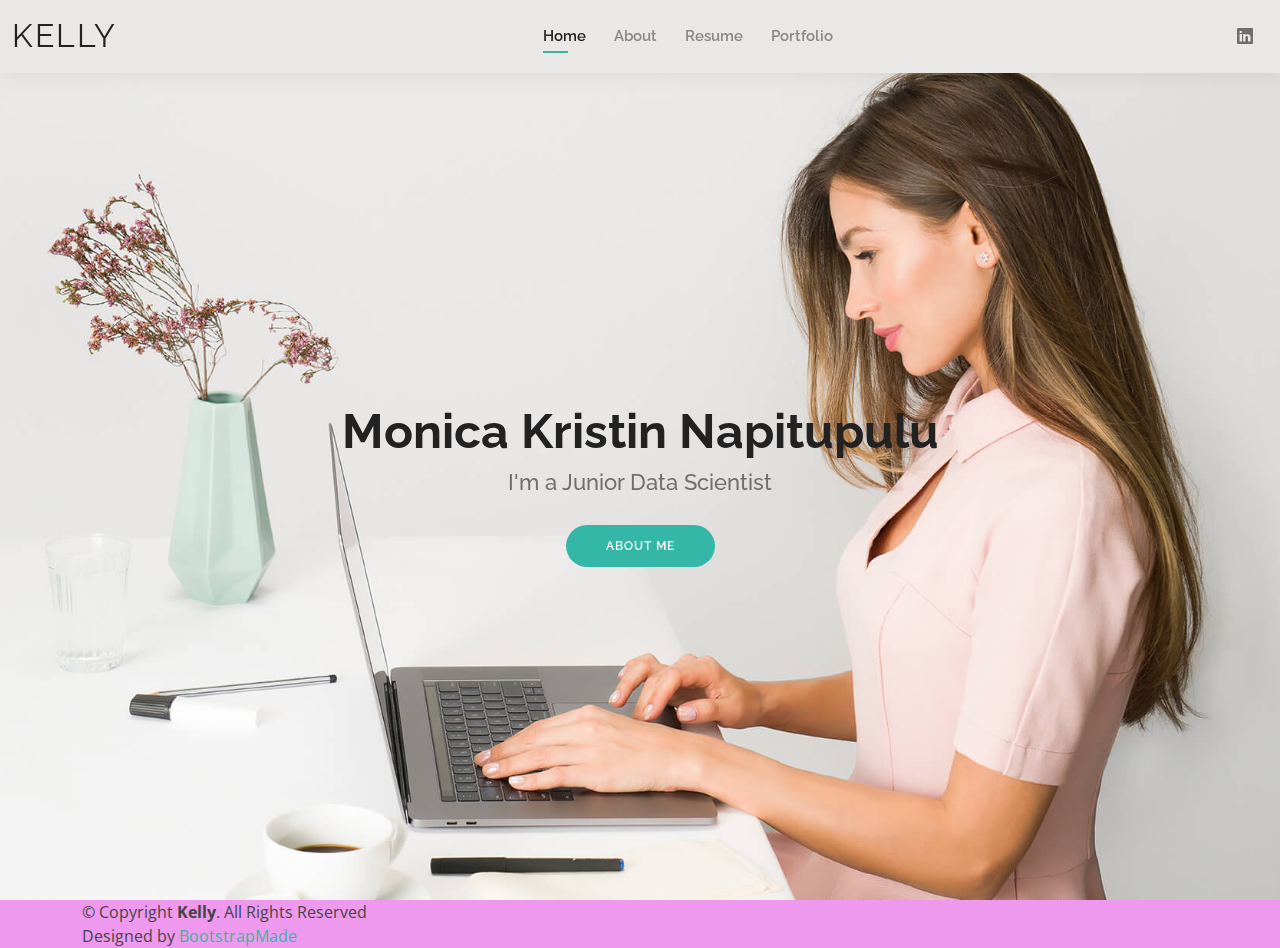
<file: index.html>
<!DOCTYPE html>
<html lang="en">

<head>
  <meta charset="utf-8">
  <meta content="width=device-width, initial-scale=1.0" name="viewport">

  <title>Kelly Bootstrap Template - Index</title>
  <meta content="" name="description">
  <meta content="" name="keywords">

  <!-- Favicons -->
  <link href="assets/img/favicon.png" rel="icon">
  <link href="assets/img/apple-touch-icon.png" rel="apple-touch-icon">

  <!-- Google Fonts -->
  <link href="https://fonts.googleapis.com/css?family=Open+Sans:300,300i,400,400i,600,600i,700,700i|Raleway:300,300i,400,400i,500,500i,600,600i,700,700i|Poppins:300,300i,400,400i,500,500i,600,600i,700,700i" rel="stylesheet">

  <!-- Vendor CSS Files -->
  <link href="assets/vendor/aos/aos.css" rel="stylesheet">
  <link href="assets/vendor/bootstrap/css/bootstrap.min.css" rel="stylesheet">
  <link href="assets/vendor/bootstrap-icons/bootstrap-icons.css" rel="stylesheet">
  <link href="assets/vendor/boxicons/css/boxicons.min.css" rel="stylesheet">
  <link href="assets/vendor/glightbox/css/glightbox.min.css" rel="stylesheet">
  <link href="assets/vendor/swiper/swiper-bundle.min.css" rel="stylesheet">

  <!-- Template Main CSS File -->
  <link href="assets/css/style.css" rel="stylesheet">

  <!-- =======================================================
  * Template Name: Kelly
  * Template URL: https://bootstrapmade.com/kelly-free-bootstrap-cv-resume-html-template/
  * Updated: Mar 17 2024 with Bootstrap v5.3.3
  * Author: BootstrapMade.com
  * License: https://bootstrapmade.com/license/
  ======================================================== -->
</head>

<body>

  <!-- ======= Header ======= -->
  <header id="header" class="fixed-top">
    <div class="container-fluid d-flex justify-content-between align-items-center">

      <h1 class="logo me-auto me-lg-0"><a href="index.html">Kelly</a></h1>
      <!-- Uncomment below if you prefer to use an image logo -->
      <!-- <a href="index.html" class="logo"><img src="assets/img/logo.png" alt="" class="img-fluid"></a>-->

      <nav id="navbar" class="navbar order-last order-lg-0">
        <ul>
          <li><a class="active" href="index.html">Home</a></li>
          <li><a href="about.html">About</a></li>
          <li><a href="resume.html">Resume</a></li>
          <li><a href="portfolio.html">Portfolio</a></li>
        </ul>
        <i class="bi bi-list mobile-nav-toggle"></i>
      </nav><!-- .navbar -->

      <div class="header-social-links">
        <a href="https://www.linkedin.com/in/monicakristinn/" class="linkedin" target="_blank"><i class="bi bi-linkedin"></i></a>
      </div>
    </div>

  </header><!-- End Header -->

  <!-- ======= Hero Section ======= -->
  <section id="hero" class="d-flex align-items-center">
    <div class="container d-flex flex-column align-items-center" data-aos="zoom-in" data-aos-delay="100">
      <h1>Monica Kristin Napitupulu</h1>
      <h2>I'm a Junior Data Scientist</h2>
      <a href="about.html" class="btn-about">About Me</a>
    </div>
  </section><!-- End Hero -->

  <!-- ======= Footer ======= -->
  <footer id="footer">
    <div class="container">
      <div class="copyright">
        &copy; Copyright <strong><span>Kelly</span></strong>. All Rights Reserved
      </div>
      <div class="credits">
        <!-- All the links in the footer should remain intact. -->
        <!-- You can delete the links only if you purchased the pro version. -->
        <!-- Licensing information: https://bootstrapmade.com/license/ -->
        <!-- Purchase the pro version with working PHP/AJAX contact form: https://bootstrapmade.com/kelly-free-bootstrap-cv-resume-html-template/ -->
        Designed by <a href="https://bootstrapmade.com/">BootstrapMade</a>
      </div>
    </div>
  </footer><!-- End  Footer -->

  <div id="preloader"></div>
  <a href="#" class="back-to-top d-flex align-items-center justify-content-center"><i class="bi bi-arrow-up-short"></i></a>

  <!-- Vendor JS Files -->
  <script src="assets/vendor/purecounter/purecounter_vanilla.js"></script>
  <script src="assets/vendor/aos/aos.js"></script>
  <script src="assets/vendor/bootstrap/js/bootstrap.bundle.min.js"></script>
  <script src="assets/vendor/glightbox/js/glightbox.min.js"></script>
  <script src="assets/vendor/isotope-layout/isotope.pkgd.min.js"></script>
  <script src="assets/vendor/swiper/swiper-bundle.min.js"></script>
  <script src="assets/vendor/waypoints/noframework.waypoints.js"></script>
  <script src="assets/vendor/php-email-form/validate.js"></script>

  <!-- Template Main JS File -->
  <script src="assets/js/main.js"></script>

</body>

</html>
</file>
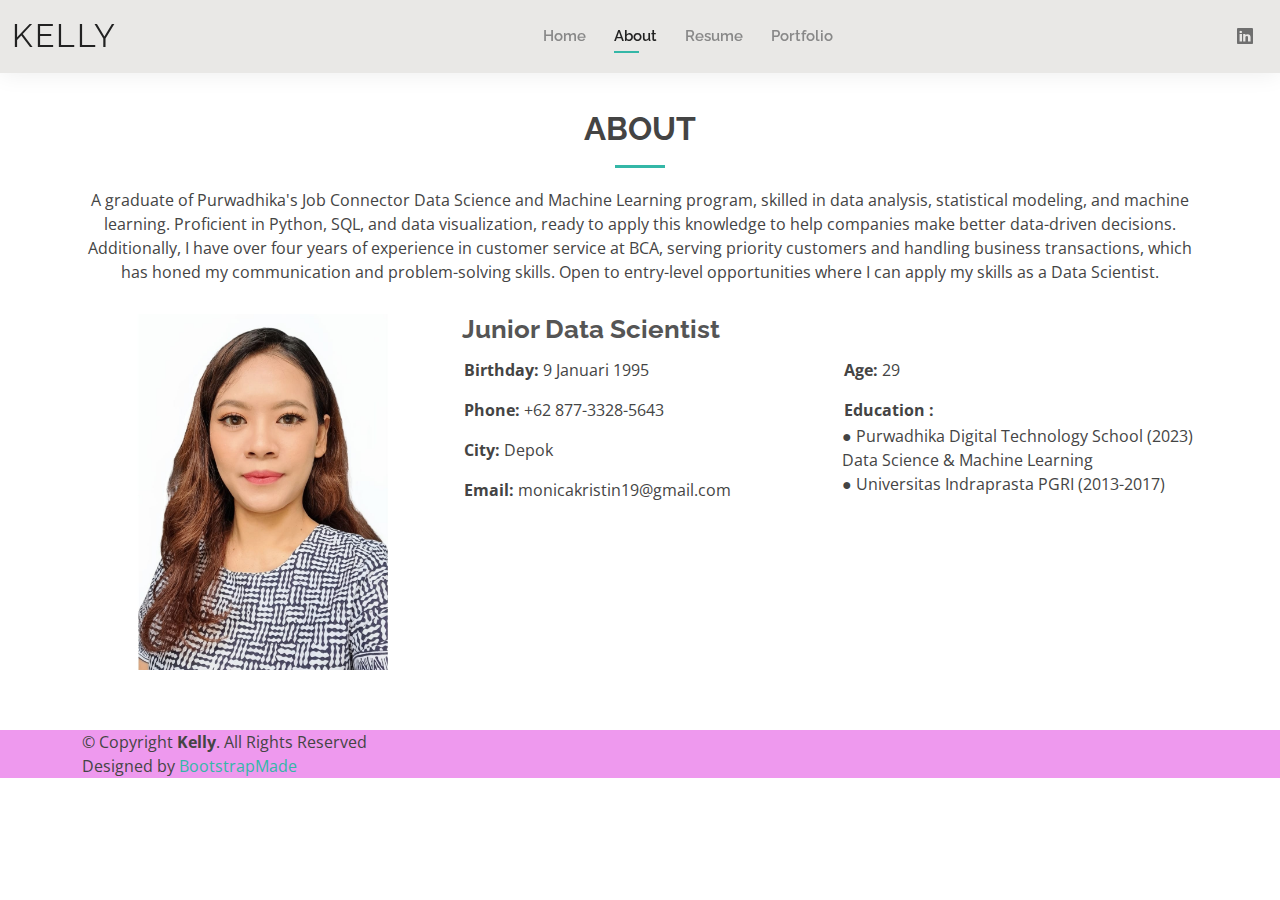
<file: about.html>
<!DOCTYPE html>
<html lang="en">

<head>
  <meta charset="utf-8">
  <meta content="width=device-width, initial-scale=1.0" name="viewport">

  <title>About - Kelly Bootstrap Template</title>
  <meta content="" name="description">
  <meta content="" name="keywords">

  <!-- Favicons -->
  <link href="assets/img/favicon.png" rel="icon">
  <link href="assets/img/apple-touch-icon.png" rel="apple-touch-icon">

  <!-- Google Fonts -->
  <link href="https://fonts.googleapis.com/css?family=Open+Sans:300,300i,400,400i,600,600i,700,700i|Raleway:300,300i,400,400i,500,500i,600,600i,700,700i|Poppins:300,300i,400,400i,500,500i,600,600i,700,700i" rel="stylesheet">

  <!-- Vendor CSS Files -->
  <link href="assets/vendor/aos/aos.css" rel="stylesheet">
  <link href="assets/vendor/bootstrap/css/bootstrap.min.css" rel="stylesheet">
  <link href="assets/vendor/bootstrap-icons/bootstrap-icons.css" rel="stylesheet">
  <link href="assets/vendor/boxicons/css/boxicons.min.css" rel="stylesheet">
  <link href="assets/vendor/glightbox/css/glightbox.min.css" rel="stylesheet">
  <link href="assets/vendor/swiper/swiper-bundle.min.css" rel="stylesheet">

  <!-- Template Main CSS File -->
  <link href="assets/css/style.css" rel="stylesheet">

  <!-- =======================================================
  * Template Name: Kelly
  * Template URL: https://bootstrapmade.com/kelly-free-bootstrap-cv-resume-html-template/
  * Updated: Mar 17 2024 with Bootstrap v5.3.3
  * Author: BootstrapMade.com
  * License: https://bootstrapmade.com/license/
  ======================================================== -->
</head>

<body>

  <!-- ======= Header ======= -->
  <header id="header" class="fixed-top">
    <div class="container-fluid d-flex justify-content-between align-items-center">

      <h1 class="logo me-auto me-lg-0"><a href="index.html">Kelly</a></h1>
      <!-- Uncomment below if you prefer to use an image logo -->
      <!-- <a href="index.html" class="logo"><img src="assets/img/logo.png" alt="" class="img-fluid"></a>-->

      <nav id="navbar" class="navbar order-last order-lg-0">
        <ul>
          <li><a href="index.html">Home</a></li>
          <li><a class="active" href="about.html">About</a></li>
          <li><a href="resume.html">Resume</a></li>
          <li><a href="portfolio.html">Portfolio</a></li>
        </ul>
        <i class="bi bi-list mobile-nav-toggle"></i>
      </nav><!-- .navbar -->

      <div class="header-social-links">
        <a href="https://www.linkedin.com/in/monicakristinn/" class="linkedin" target="_blank"><i class="bi bi-linkedin"></i></a>
      </div>
    </div>

    </div>

  </header><!-- End Header -->

  <main id="main">

    <!-- ======= About Section ======= -->
    <section id="about" class="about">
      <div class="container" data-aos="fade-up">

        <div class="section-title">
          <h2>About</h2>
          <p>A graduate of Purwadhika's Job Connector Data Science and Machine Learning program, skilled in data analysis, statistical modeling, and machine learning. Proficient in Python, SQL, and data visualization, ready to apply this knowledge to help companies make better data-driven decisions. Additionally, I have over four years of experience in customer service at BCA, serving priority customers and handling business transactions, which has honed my communication and problem-solving skills. Open to entry-level opportunities where I can apply my skills as a Data Scientist.</p>
        </div>

        <div class="row">
          <div class="col-lg-4">
            <img src="assets/img/monica.jpg" class="img-fluid" alt="">
          </div>
          <div class="col-lg-8 pt-4 pt-lg-0 content">
            <h3>Junior Data Scientist</h3>
            <div class="row">
              <div class="col-lg-6">
                <ul>
                  <li><i class="bi bi-rounded-right"></i> <strong>Birthday:</strong> 9 Januari 1995</li>
                  <li><i class="bi bi-rounded-right"></i> <strong>Phone:</strong> +62 877-3328-5643</li>
                  <li><i class="bi bi-rounded-right"></i> <strong>City:</strong> Depok</li>
                  <li><i class="bi bi-rounded-right"></i> <strong>Email:</strong> monicakristin19@gmail.com</li>

                </ul>
              </div>
              <div class="col-lg-6">
                <ul>
                  <li><i class="bi bi-rounded-right"></i> <strong>Age:</strong> 29</li>
                  <li><i class="bi bi-rounded-right"></i> <strong>Education :</strong><br> ●	Purwadhika Digital Technology School (2023) <br>Data Science & Machine Learning <br> ●	Universitas Indraprasta PGRI (2013-2017) </li>
                </ul>
              </div>
            </div>
            <p>
            </p>
          </div>
        </div>

      </div>
    </section><!-- End About Section -->


  <!-- ======= Footer ======= -->
  <footer id="footer">
    <div class="container">
      <div class="copyright">
        &copy; Copyright <strong><span>Kelly</span></strong>. All Rights Reserved
      </div>
      <div class="credits">
        <!-- All the links in the footer should remain intact. -->
        <!-- You can delete the links only if you purchased the pro version. -->
        <!-- Licensing information: https://bootstrapmade.com/license/ -->
        <!-- Purchase the pro version with working PHP/AJAX contact form: https://bootstrapmade.com/kelly-free-bootstrap-cv-resume-html-template/ -->
        Designed by <a href="https://bootstrapmade.com/">BootstrapMade</a>
      </div>
    </div>
  </footer><!-- End  Footer -->

  <div id="preloader"></div>
  <a href="#" class="back-to-top d-flex align-items-center justify-content-center"><i class="bi bi-arrow-up-short"></i></a>

  <!-- Vendor JS Files -->
  <script src="assets/vendor/purecounter/purecounter_vanilla.js"></script>
  <script src="assets/vendor/aos/aos.js"></script>
  <script src="assets/vendor/bootstrap/js/bootstrap.bundle.min.js"></script>
  <script src="assets/vendor/glightbox/js/glightbox.min.js"></script>
  <script src="assets/vendor/isotope-layout/isotope.pkgd.min.js"></script>
  <script src="assets/vendor/swiper/swiper-bundle.min.js"></script>
  <script src="assets/vendor/waypoints/noframework.waypoints.js"></script>
  <script src="assets/vendor/php-email-form/validate.js"></script>

  <!-- Template Main JS File -->
  <script src="assets/js/main.js"></script>

</body>

</html>
</file>
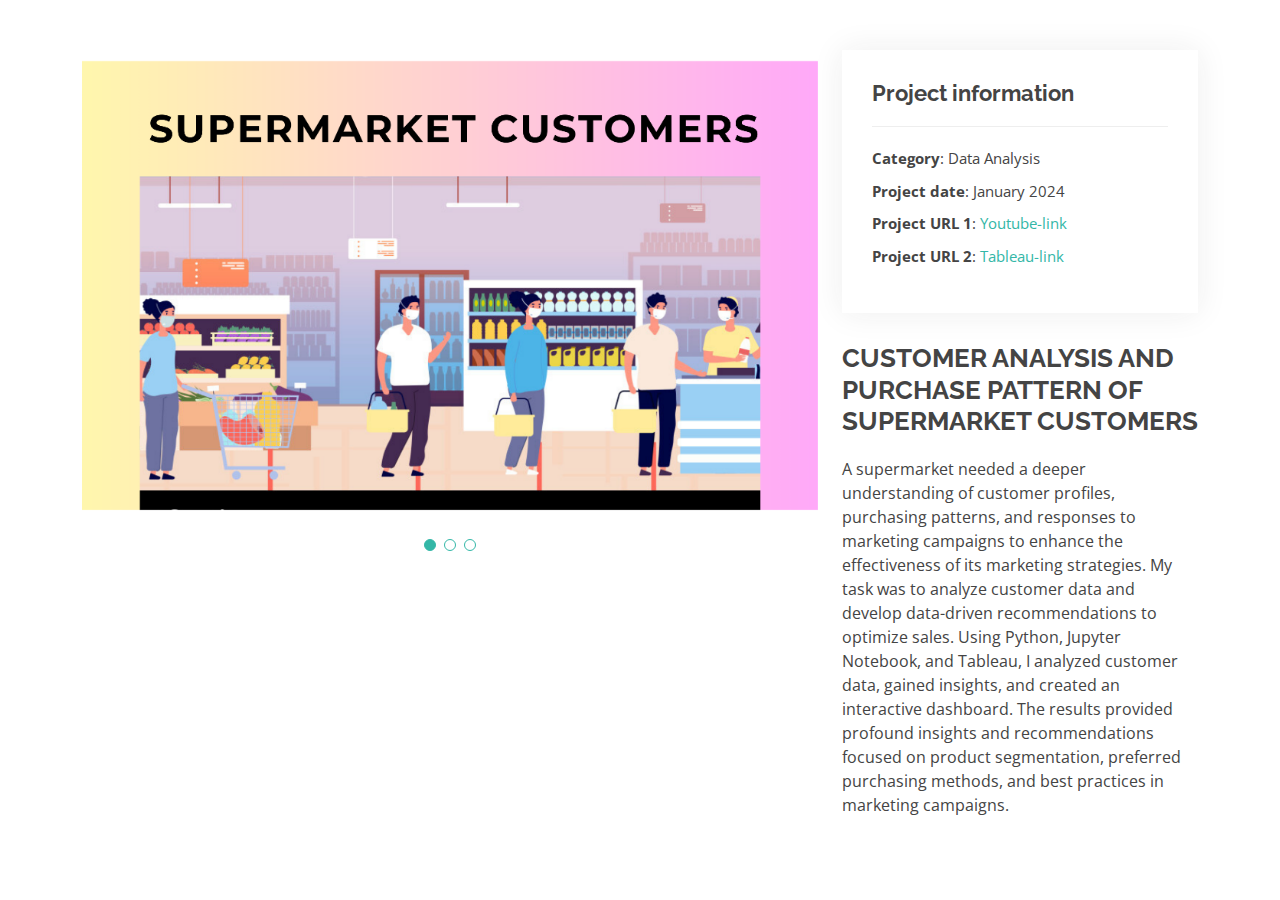
<file: portfolio-details.html>
<!DOCTYPE html>
<html lang="en">

<head>
  <meta charset="utf-8">
  <meta content="width=device-width, initial-scale=1.0" name="viewport">

  <title>Portfolio Details - Kelly Bootstrap Template</title>
  <meta content="" name="description">
  <meta content="" name="keywords">

  <!-- Favicons -->
  <link href="assets/img/favicon.png" rel="icon">
  <link href="assets/img/apple-touch-icon.png" rel="apple-touch-icon">

  <!-- Google Fonts -->
  <link href="https://fonts.googleapis.com/css?family=Open+Sans:300,300i,400,400i,600,600i,700,700i|Raleway:300,300i,400,400i,500,500i,600,600i,700,700i|Poppins:300,300i,400,400i,500,500i,600,600i,700,700i" rel="stylesheet">

  <!-- Vendor CSS Files -->
  <link href="assets/vendor/aos/aos.css" rel="stylesheet">
  <link href="assets/vendor/bootstrap/css/bootstrap.min.css" rel="stylesheet">
  <link href="assets/vendor/bootstrap-icons/bootstrap-icons.css" rel="stylesheet">
  <link href="assets/vendor/boxicons/css/boxicons.min.css" rel="stylesheet">
  <link href="assets/vendor/glightbox/css/glightbox.min.css" rel="stylesheet">
  <link href="assets/vendor/swiper/swiper-bundle.min.css" rel="stylesheet">

  <!-- Template Main CSS File -->
  <link href="assets/css/style.css" rel="stylesheet">

  <!-- =======================================================
  * Template Name: Kelly
  * Template URL: https://bootstrapmade.com/kelly-free-bootstrap-cv-resume-html-template/
  * Updated: Mar 17 2024 with Bootstrap v5.3.3
  * Author: BootstrapMade.com
  * License: https://bootstrapmade.com/license/
  ======================================================== -->
</head>

<body>

  <main id="main">

    <!-- ======= Portfolio Details Section ======= -->
    <section id="portfolio-details" class="portfolio-details">
      <div class="container">

        <div class="row gy-4">

          <div class="col-lg-8">
            <div class="portfolio-details-slider swiper">
              <div class="swiper-wrapper align-items-center">

                <div class="swiper-slide">
                  <img src="assets/img/portfolio/supermarket1.png" alt="">
                </div>

                <div class="swiper-slide">
                  <img src="assets/img/portfolio/analis1.png" alt="">
                </div>

                <div class="swiper-slide">
                  <img src="assets/img/portfolio/analis2.png" alt="">
                </div>

              </div>
              <div class="swiper-pagination"></div>
            </div>
          </div>

          <div class="col-lg-4">
            <div class="portfolio-info">
              <h3>Project information</h3>
              <ul>
                <li><strong>Category</strong>: Data Analysis</li>
                <li><strong>Project date</strong>: January 2024</li>
                <li><strong>Project URL 1</strong>: <a href="https://www.youtube.com/watch?v=W6k2yTFZ4vA" target="_blank">Youtube-link</a></li>
                <li><strong>Project URL 2</strong>: <a href="https://public.tableau.com/app/profile/monica.kristin/viz/CAPSTONE2MONICAKRISTINN/Story1" target="_blank">Tableau-link</a></li>
              </ul>
            </div>
            <div class="portfolio-description">
              <h2>CUSTOMER ANALYSIS AND PURCHASE PATTERN OF SUPERMARKET CUSTOMERS</h2>
              <p>
                A supermarket needed a deeper understanding of customer profiles, purchasing patterns, and responses to marketing campaigns to enhance the effectiveness of its marketing strategies. My task was to analyze customer data and develop data-driven recommendations to optimize sales. Using Python, Jupyter Notebook, and Tableau, I analyzed customer data, gained insights, and created an interactive dashboard. The results provided profound insights and recommendations focused on product segmentation, preferred purchasing methods, and best practices in marketing campaigns.              </p>
            </div>
          </div>

        </div>

      </div>
    </section><!-- End Portfolio Details Section -->

  </main><!-- End #main -->

  <div id="preloader"></div>
  <a href="#" class="back-to-top d-flex align-items-center justify-content-center"><i class="bi bi-arrow-up-short"></i></a>

  <!-- Vendor JS Files -->
  <script src="assets/vendor/purecounter/purecounter_vanilla.js"></script>
  <script src="assets/vendor/aos/aos.js"></script>
  <script src="assets/vendor/bootstrap/js/bootstrap.bundle.min.js"></script>
  <script src="assets/vendor/glightbox/js/glightbox.min.js"></script>
  <script src="assets/vendor/isotope-layout/isotope.pkgd.min.js"></script>
  <script src="assets/vendor/swiper/swiper-bundle.min.js"></script>
  <script src="assets/vendor/waypoints/noframework.waypoints.js"></script>
  <script src="assets/vendor/php-email-form/validate.js"></script>

  <!-- Template Main JS File -->
  <script src="assets/js/main.js"></script>

</body>

</html>
</file>
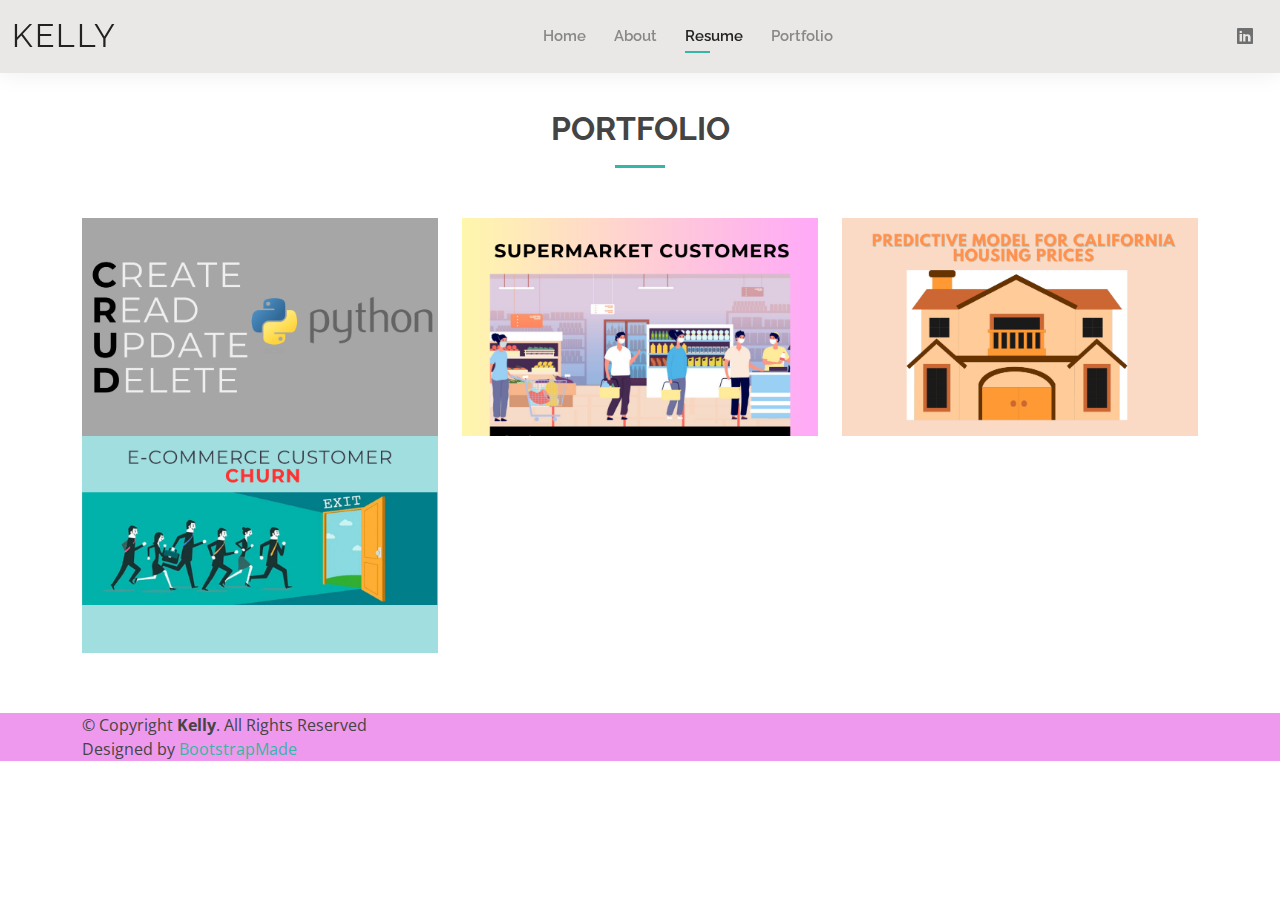
<file: portfolio.html>
<!DOCTYPE html>
<html lang="en">

<head>
  <meta charset="utf-8">
  <meta content="width=device-width, initial-scale=1.0" name="viewport">

  <title>Portfolio - Kelly Bootstrap Template</title>
  <meta content="" name="description">
  <meta content="" name="keywords">

  <!-- Favicons -->
  <link href="assets/img/favicon.png" rel="icon">
  <link href="assets/img/apple-touch-icon.png" rel="apple-touch-icon">

  <!-- Google Fonts -->
  <link href="https://fonts.googleapis.com/css?family=Open+Sans:300,300i,400,400i,600,600i,700,700i|Raleway:300,300i,400,400i,500,500i,600,600i,700,700i|Poppins:300,300i,400,400i,500,500i,600,600i,700,700i" rel="stylesheet">

  <!-- Vendor CSS Files -->
  <link href="assets/vendor/aos/aos.css" rel="stylesheet">
  <link href="assets/vendor/bootstrap/css/bootstrap.min.css" rel="stylesheet">
  <link href="assets/vendor/bootstrap-icons/bootstrap-icons.css" rel="stylesheet">
  <link href="assets/vendor/boxicons/css/boxicons.min.css" rel="stylesheet">
  <link href="assets/vendor/glightbox/css/glightbox.min.css" rel="stylesheet">
  <link href="assets/vendor/swiper/swiper-bundle.min.css" rel="stylesheet">

  <!-- Template Main CSS File -->
  <link href="assets/css/style.css" rel="stylesheet">

  <!-- =======================================================
  * Template Name: Kelly
  * Template URL: https://bootstrapmade.com/kelly-free-bootstrap-cv-resume-html-template/
  * Updated: Mar 17 2024 with Bootstrap v5.3.3
  * Author: BootstrapMade.com
  * License: https://bootstrapmade.com/license/
  ======================================================== -->
</head>

<body>

  <!-- ======= Header ======= -->
  <header id="header" class="fixed-top">
    <div class="container-fluid d-flex justify-content-between align-items-center">

      <h1 class="logo me-auto me-lg-0"><a href="index.html">Kelly</a></h1>
      <!-- Uncomment below if you prefer to use an image logo -->
      <!-- <a href="index.html" class="logo"><img src="assets/img/logo.png" alt="" class="img-fluid"></a>-->

      
      <nav id="navbar" class="navbar order-last order-lg-0">
        <ul>
          <li><a href="index.html">Home</a></li>
          <li><a href="about.html">About</a></li>
          <li><a class="active" href="resume.html">Resume</a></li>
          <li><a href="portfolio.html">Portfolio</a></li>
        </ul>
        <i class="bi bi-list mobile-nav-toggle"></i>
      </nav><!-- .navbar -->

      <div class="header-social-links">
        <a href="https://www.linkedin.com/in/monicakristinn/" class="linkedin" target="_blank"><i class="bi bi-linkedin"></i></a>
      </div>
    </div>
  </header><!-- End Header -->
  <main id="main">

    <!-- ======= Portfolio Section ======= -->
    <section id="portfolio" class="portfolio">
      <div class="container" data-aos="fade-up">

        <div class="section-title">
          <h2>Portfolio</h2>
        </div>

        <div class="row portfolio-container" data-aos="fade-up" data-aos-delay="200">

          <div class="col-lg-4 col-md-6 portfolio-item">
            <div class="portfolio-wrap">
              <img src="assets/img/portfolio/CRUD1.png" class="img-fluid" alt="Project 1">
              <div class="portfolio-info">
                <h4>Project 1</h4>
                <p class="portfolio-text">
                <div class="portfolio-links">
                  <a href="assets/img/portfolio/CRUD1.png" data-gallery="portfolioGallery" class="portfolio-lightbox" title="Project 1"><i class="bx bx-plus"></i></a>
                  <a href="portfolio2-details.html" class="portfolio-details-lightbox" data-glightbox="type: external" title="Portfolio Details"><i class="bx bx-link"></i></a>
                  <a href="https://github.com/monicakristin/Capstone-1-Purwadhika" target="_blank" title="View on GitHub"><i class="bi bi-github"></i></a>
                </div>
              </div>
            </div>
          </div>
          

          <div class="col-lg-4 col-md-6 portfolio-item">
            <div class="portfolio-wrap">
              <img src="assets/img/portfolio/supermarket1.png" class="img-fluid" alt="">
              <div class="portfolio-info">
                <h4>Project 2</h4>
                <div class="portfolio-links">
                  <a href="assets/img/portfolio/supermarket1.png" data-gallery="portfolioGallery" class="portfolio-lightbox" title="Project 2"><i class="bx bx-plus"></i></a>
                  <a href="portfolio-details.html" class="portfolio-details-lightbox" data-glightbox="type: external" title="Portfolio Details"><i class="bx bx-link"></i></a>
                  <a href="https://github.com/monicakristin/Capstone-2-Purwadhika/tree/main" target="_blank" title="View on GitHub"><i class="bi bi-github"></i></a>

                </div>
              </div>
            </div>
          </div>

          <div class="col-lg-4 col-md-6 portfolio-item">
            <div class="portfolio-wrap">
              <img src="assets/img/portfolio/california.png" class="img-fluid" alt="">
              <div class="portfolio-info">
                <h4>Project 3</h4>
                <div class="portfolio-links">
                  <a href="assets/img/portfolio/california.png" data-gallery="portfolioGallery" class="portfolio-lightbox" title="Project 3"><i class="bx bx-plus"></i></a>
                  <a href="portfolio3-details.html" class="portfolio-details-lightbox" data-glightbox="type: external" title="Portfolio Details"><i class="bx bx-link"></i></a>
                  <a href="https://github.com/monicakristin/Capstone-3-Purwadhika" target="_blank" title="View on GitHub"><i class="bi bi-github"></i></a>

                </div>
              </div>
            </div>
          </div>

          <div class="col-lg-4 col-md-6 portfolio-item">
            <div class="portfolio-wrap">
              <img src="assets/img/portfolio/churn.png" class="img-fluid" alt="">
              <div class="portfolio-info">
                <h4>Final Project</h4>
                <div class="portfolio-links">
                  <a href="assets/img/portfolio/churn.png" data-gallery="portfolioGallery" class="portfolio-lightbox" title="Final Project"><i class="bx bx-plus"></i></a>
                  <a href="portfolio4-details.html" class="portfolio-details-lightbox" data-glightbox="type: external" title="Portfolio Details"><i class="bx bx-link"></i></a>
                  <a href="https://github.com/monicakristin/final-project/tree/main" target="_blank" title="View on GitHub"><i class="bi bi-github"></i></a>

                </div>
              </div>
            </div>
          </div>

        </div>

      </div>
    </section><!-- End Portfolio Section -->

  </main><!-- End #main -->

  <!-- ======= Footer ======= -->
  <footer id="footer">
    <div class="container">
      <div class="copyright">
        &copy; Copyright <strong><span>Kelly</span></strong>. All Rights Reserved
      </div>
      <div class="credits">
        <!-- All the links in the footer should remain intact. -->
        <!-- You can delete the links only if you purchased the pro version. -->
        <!-- Licensing information: https://bootstrapmade.com/license/ -->
        <!-- Purchase the pro version with working PHP/AJAX contact form: https://bootstrapmade.com/kelly-free-bootstrap-cv-resume-html-template/ -->
        Designed by <a href="https://bootstrapmade.com/">BootstrapMade</a>
      </div>
    </div>
  </footer><!-- End  Footer -->

  <div id="preloader"></div>
  <a href="#" class="back-to-top d-flex align-items-center justify-content-center"><i class="bi bi-arrow-up-short"></i></a>

  <!-- Vendor JS Files -->
  <script src="assets/vendor/purecounter/purecounter_vanilla.js"></script>
  <script src="assets/vendor/aos/aos.js"></script>
  <script src="assets/vendor/bootstrap/js/bootstrap.bundle.min.js"></script>
  <script src="assets/vendor/glightbox/js/glightbox.min.js"></script>
  <script src="assets/vendor/isotope-layout/isotope.pkgd.min.js"></script>
  <script src="assets/vendor/swiper/swiper-bundle.min.js"></script>
  <script src="assets/vendor/waypoints/noframework.waypoints.js"></script>
  <script src="assets/vendor/php-email-form/validate.js"></script>

  <!-- Template Main JS File -->
  <script src="assets/js/main.js"></script>

</body>

</html>
</file>
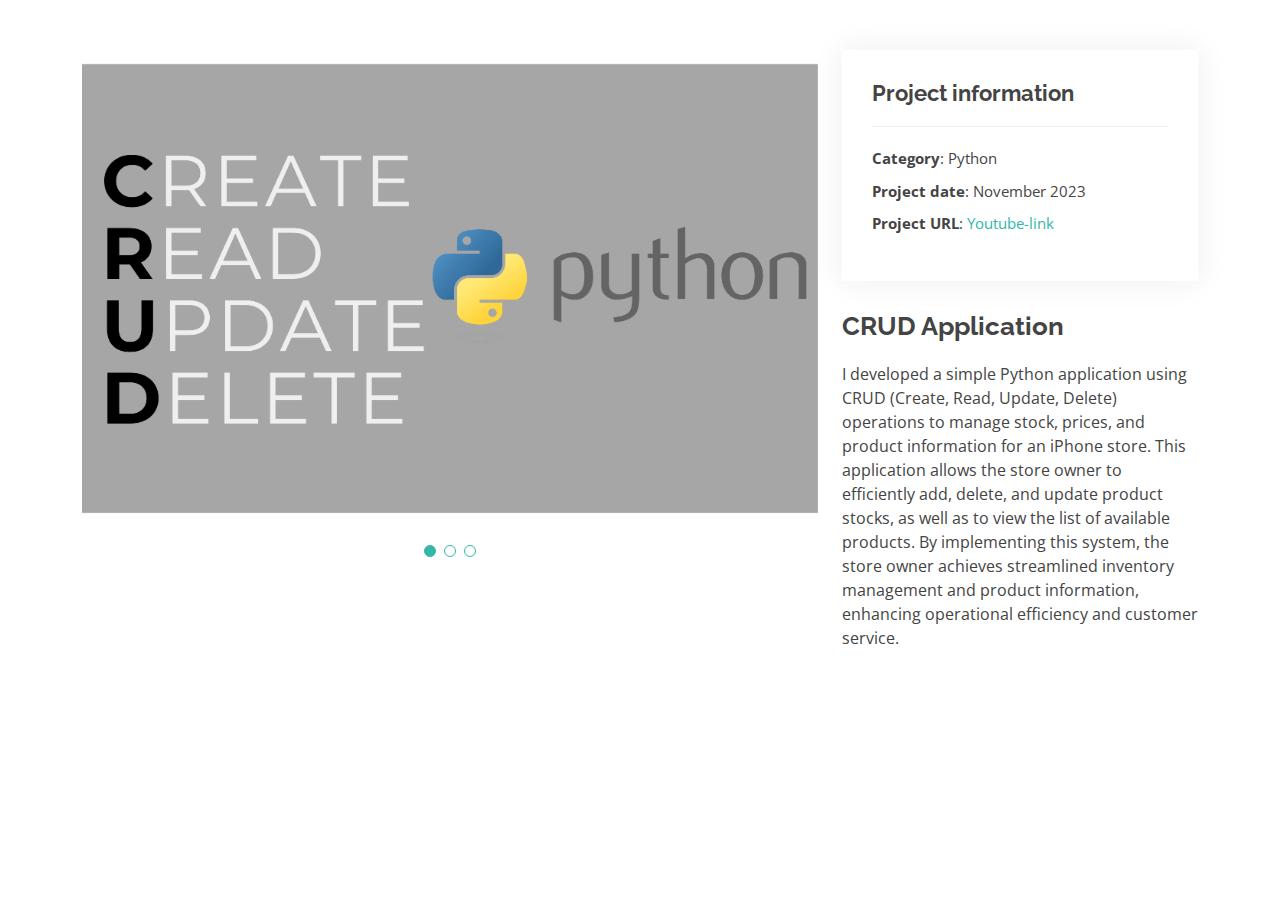
<file: portfolio2-details.html>
<!DOCTYPE html>
<html lang="en">

<head>
  <meta charset="utf-8">
  <meta content="width=device-width, initial-scale=1.0" name="viewport">

  <title>Portfolio Details - CRUD Application</title>
  <meta content="" name="description">
  <meta content="" name="keywords">

  <!-- Favicons -->
  <link href="assets/img/favicon.png" rel="icon">
  <link href="assets/img/apple-touch-icon.png" rel="apple-touch-icon">

  <!-- Google Fonts -->
  <link href="https://fonts.googleapis.com/css?family=Open+Sans:300,300i,400,400i,600,600i,700,700i|Raleway:300,300i,400,400i,500,500i,600,600i,700,700i" rel="stylesheet">

  <!-- Vendor CSS Files -->
  <link href="assets/vendor/aos/aos.css" rel="stylesheet">
  <link href="assets/vendor/bootstrap/css/bootstrap.min.css" rel="stylesheet">
  <link href="assets/vendor/bootstrap-icons/bootstrap-icons.css" rel="stylesheet">
  <link href="assets/vendor/boxicons/css/boxicons.min.css" rel="stylesheet">
  <link href="assets/vendor/glightbox/css/glightbox.min.css" rel="stylesheet">
  <link href="assets/vendor/swiper/swiper-bundle.min.css" rel="stylesheet">

  <!-- Template Main CSS File -->
  <link href="assets/css/style.css" rel="stylesheet">

</head>

<body>

  <main id="main">

    <main id="main">

        <!-- ======= Portfolio Details Section ======= -->
        <section id="portfolio-details" class="portfolio-details">
          <div class="container">
    
            <div class="row gy-4">
    
              <div class="col-lg-8">
                <div class="portfolio-details-slider swiper">
                  <div class="swiper-wrapper align-items-center">
    
                    <div class="swiper-slide">
                      <img src="assets/img/portfolio/CRUD1.png" alt="">
                    </div>
    
                    <div class="swiper-slide">
                      <img src="assets/img/portfolio/sintax 1.png" alt="">
                    </div>
    
                    <div class="swiper-slide">
                      <img src="assets/img/portfolio/sintax 2.png" alt="">
                    </div>
    
                  </div>
                  <div class="swiper-pagination"></div>
                </div>
              </div>

              <div class="col-lg-4">
                <div class="portfolio-info">
                  <h3>Project information</h3>
                  <ul>
                    <li><strong>Category</strong>: Python </li>
                    <li><strong>Project date</strong>: November 2023</li>
                    <li><strong>Project URL</strong>: <a href="https://www.youtube.com/watch?v=G9qPhHUjcBM" target="_blank">Youtube-link</a></li>
                  </ul>
                </div>
                <div class="portfolio-description">
                  <h2>CRUD Application</h2>
                  <p>
                    I developed a simple Python application using CRUD (Create, Read, Update, Delete) operations to manage stock, prices, and product information for an iPhone store. This application allows the store owner to efficiently add, delete, and update product stocks, as well as to view the list of available products. By implementing this system, the store owner achieves streamlined inventory management and product information, enhancing operational efficiency and customer service.
                  </p>
                </div>
              </div>
              

        </div>

      </div>
    </section><!-- End Portfolio Details Section -->

  </main><!-- End #main -->

  <div id="preloader"></div>
  <a href="#" class="back-to-top d-flex align-items-center justify-content-center"><i class="bi bi-arrow-up-short"></i></a>

  <!-- Vendor JS Files -->
  <script src="assets/vendor/purecounter/purecounter_vanilla.js"></script>
  <script src="assets/vendor/aos/aos.js"></script>
  <script src="assets/vendor/bootstrap/js/bootstrap.bundle.min.js"></script>
  <script src="assets/vendor/glightbox/js/glightbox.min.js"></script>
  <script src="assets/vendor/isotope-layout/isotope.pkgd.min.js"></script>
  <script src="assets/vendor/swiper/swiper-bundle.min.js"></script>
  <script src="assets/vendor/waypoints/noframework.waypoints.js"></script>
  <script src="assets/vendor/php-email-form/validate.js"></script>

  <!-- Template Main JS File -->
  <script src="assets/js/main.js"></script>

</body>

</html>
</file>
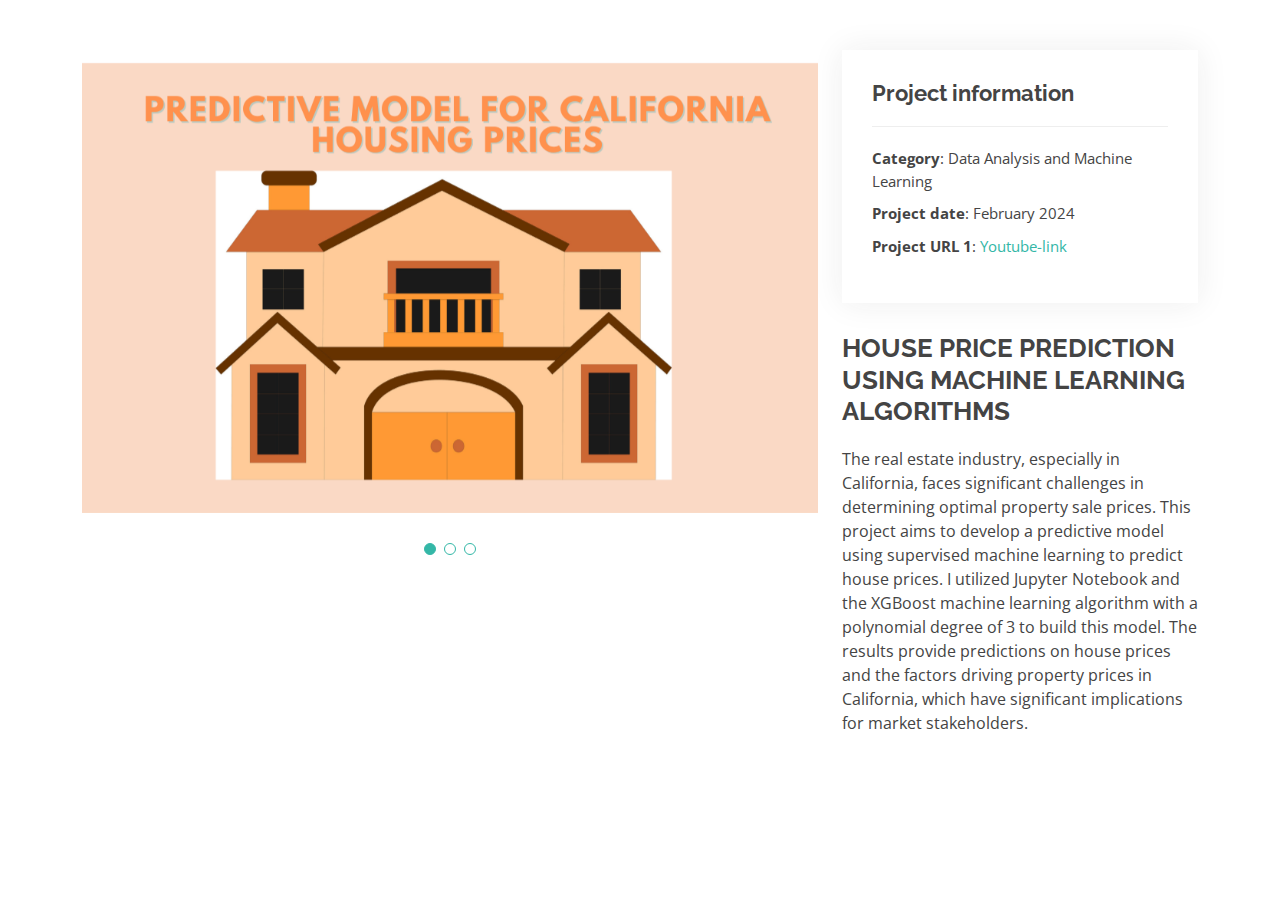
<file: portfolio3-details.html>
<!DOCTYPE html>
<html lang="en">

<head>
  <meta charset="utf-8">
  <meta content="width=device-width, initial-scale=1.0" name="viewport">

  <title>Portfolio Details - Kelly Bootstrap Template</title>
  <meta content="" name="description">
  <meta content="" name="keywords">

  <!-- Favicons -->
  <link href="assets/img/favicon.png" rel="icon">
  <link href="assets/img/apple-touch-icon.png" rel="apple-touch-icon">

  <!-- Google Fonts -->
  <link href="https://fonts.googleapis.com/css?family=Open+Sans:300,300i,400,400i,600,600i,700,700i|Raleway:300,300i,400,400i,500,500i,600,600i,700,700i|Poppins:300,300i,400,400i,500,500i,600,600i,700,700i" rel="stylesheet">

  <!-- Vendor CSS Files -->
  <link href="assets/vendor/aos/aos.css" rel="stylesheet">
  <link href="assets/vendor/bootstrap/css/bootstrap.min.css" rel="stylesheet">
  <link href="assets/vendor/bootstrap-icons/bootstrap-icons.css" rel="stylesheet">
  <link href="assets/vendor/boxicons/css/boxicons.min.css" rel="stylesheet">
  <link href="assets/vendor/glightbox/css/glightbox.min.css" rel="stylesheet">
  <link href="assets/vendor/swiper/swiper-bundle.min.css" rel="stylesheet">

  <!-- Template Main CSS File -->
  <link href="assets/css/style.css" rel="stylesheet">

  <!-- =======================================================
  * Template Name: Kelly
  * Template URL: https://bootstrapmade.com/kelly-free-bootstrap-cv-resume-html-template/
  * Updated: Mar 17 2024 with Bootstrap v5.3.3
  * Author: BootstrapMade.com
  * License: https://bootstrapmade.com/license/
  ======================================================== -->
</head>

<body>

  <main id="main">

    <!-- ======= Portfolio Details Section ======= -->
    <section id="portfolio-details" class="portfolio-details">
      <div class="container">

        <div class="row gy-4">

          <div class="col-lg-8">
            <div class="portfolio-details-slider swiper">
              <div class="swiper-wrapper align-items-center">

                <div class="swiper-slide">
                  <img src="assets/img/portfolio/california.png" alt="">
                </div>

                <div class="swiper-slide">
                  <img src="assets/img/portfolio/ml1.png" alt="">
                </div>

                <div class="swiper-slide">
                  <img src="assets/img/portfolio/ml2.png" alt="">
                </div>

              </div>
              <div class="swiper-pagination"></div>
            </div>
          </div>

          <div class="col-lg-4">
            <div class="portfolio-info">
              <h3>Project information</h3>
              <ul>
                <li><strong>Category</strong>: Data Analysis and Machine Learning</li>
                <li><strong>Project date</strong>: February 2024</li>
                <li><strong>Project URL 1</strong>: <a href="https://www.youtube.com/watch?v=S71tfyKyiAk" target="_blank">Youtube-link</a></li>
              </ul>
            </div>
            <div class="portfolio-description">
              <h2>HOUSE PRICE PREDICTION USING MACHINE LEARNING ALGORITHMS</h2>
              <p>
                The real estate industry, especially in California, faces significant challenges in determining optimal property sale prices. This project aims to develop a predictive model using supervised machine learning to predict house prices. I utilized Jupyter Notebook and the XGBoost machine learning algorithm with a polynomial degree of 3 to build this model. The results provide predictions on house prices and the factors driving property prices in California, which have significant implications for market stakeholders.            </div>
          </div>

        </div>

      </div>
    </section><!-- End Portfolio Details Section -->

  </main><!-- End #main -->

  <div id="preloader"></div>
  <a href="#" class="back-to-top d-flex align-items-center justify-content-center"><i class="bi bi-arrow-up-short"></i></a>

  <!-- Vendor JS Files -->
  <script src="assets/vendor/purecounter/purecounter_vanilla.js"></script>
  <script src="assets/vendor/aos/aos.js"></script>
  <script src="assets/vendor/bootstrap/js/bootstrap.bundle.min.js"></script>
  <script src="assets/vendor/glightbox/js/glightbox.min.js"></script>
  <script src="assets/vendor/isotope-layout/isotope.pkgd.min.js"></script>
  <script src="assets/vendor/swiper/swiper-bundle.min.js"></script>
  <script src="assets/vendor/waypoints/noframework.waypoints.js"></script>
  <script src="assets/vendor/php-email-form/validate.js"></script>

  <!-- Template Main JS File -->
  <script src="assets/js/main.js"></script>

</body>

</html>
</file>
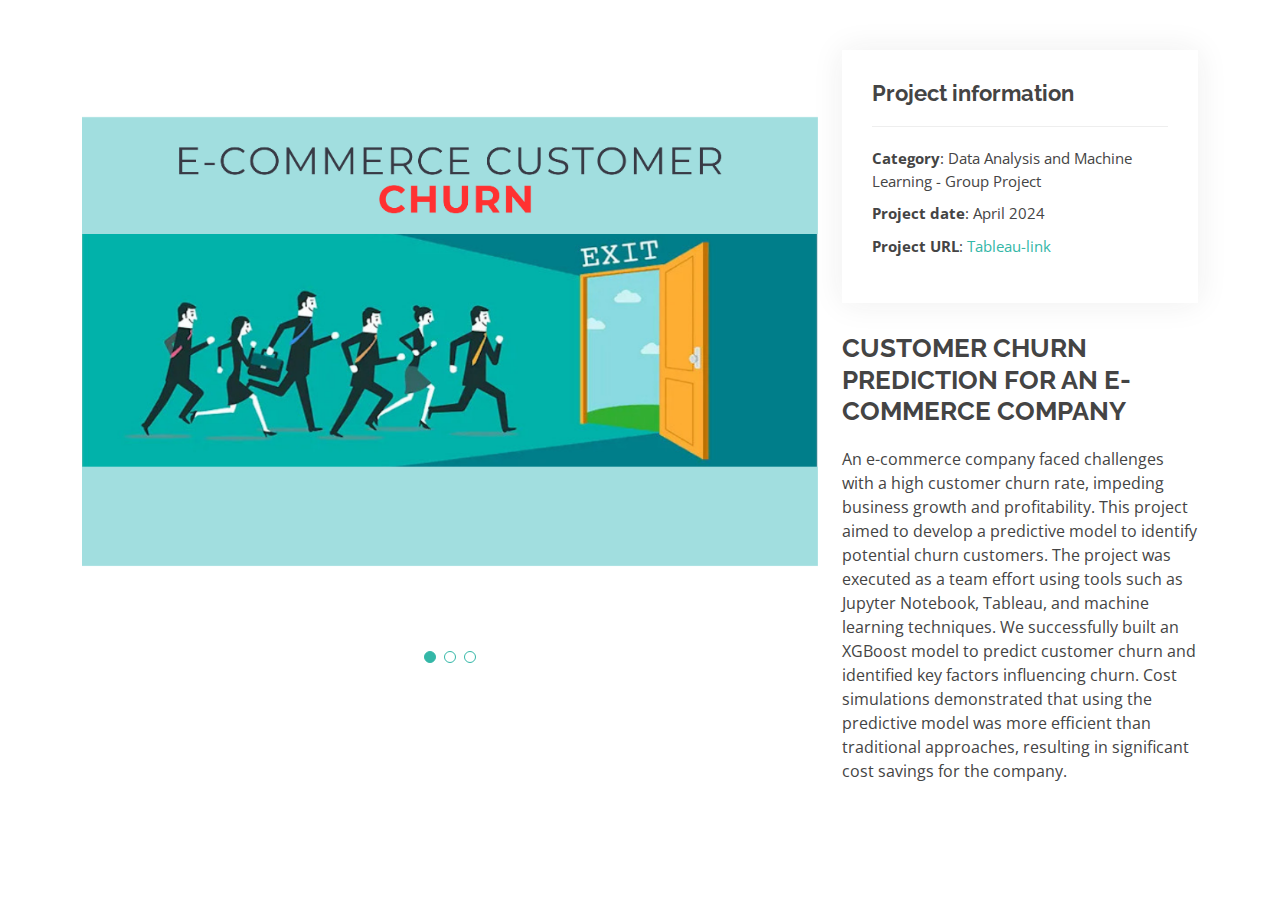
<file: portfolio4-details.html>
<!DOCTYPE html>
<html lang="en">

<head>
  <meta charset="utf-8">
  <meta content="width=device-width, initial-scale=1.0" name="viewport">

  <title>Portfolio Details - CRUD Application</title>
  <meta content="" name="description">
  <meta content="" name="keywords">

  <!-- Favicons -->
  <link href="assets/img/favicon.png" rel="icon">
  <link href="assets/img/apple-touch-icon.png" rel="apple-touch-icon">

  <!-- Google Fonts -->
  <link href="https://fonts.googleapis.com/css?family=Open+Sans:300,300i,400,400i,600,600i,700,700i|Raleway:300,300i,400,400i,500,500i,600,600i,700,700i" rel="stylesheet">

  <!-- Vendor CSS Files -->
  <link href="assets/vendor/aos/aos.css" rel="stylesheet">
  <link href="assets/vendor/bootstrap/css/bootstrap.min.css" rel="stylesheet">
  <link href="assets/vendor/bootstrap-icons/bootstrap-icons.css" rel="stylesheet">
  <link href="assets/vendor/boxicons/css/boxicons.min.css" rel="stylesheet">
  <link href="assets/vendor/glightbox/css/glightbox.min.css" rel="stylesheet">
  <link href="assets/vendor/swiper/swiper-bundle.min.css" rel="stylesheet">

  <!-- Template Main CSS File -->
  <link href="assets/css/style.css" rel="stylesheet">

</head>

<body>

  <main id="main">

    <main id="main">

        <!-- ======= Portfolio Details Section ======= -->
        <section id="portfolio-details" class="portfolio-details">
          <div class="container">
    
            <div class="row gy-4">
    
              <div class="col-lg-8">
                <div class="portfolio-details-slider swiper">
                  <div class="swiper-wrapper align-items-center">
    
                    <div class="swiper-slide">
                      <img src="assets/img/portfolio/churn.png" alt="">
                    </div>
    
                    <div class="swiper-slide">
                      <img src="assets/img/portfolio/churn1.png" alt="">
                    </div>
    
                    <div class="swiper-slide">
                      <img src="assets/img/portfolio/churn2.png" alt="">
                    </div>
    
                  </div>
                  <div class="swiper-pagination"></div>
                </div>
              </div>

              <div class="col-lg-4">
                <div class="portfolio-info">
                  <h3>Project information</h3>
                  <ul>
                    <li><strong>Category</strong>: Data Analysis and Machine Learning - Group Project</li>
                    <li><strong>Project date</strong>: April 2024</li>
                    <li><strong>Project URL</strong>: <a href="https://public.tableau.com/app/profile/andhika.prakoso/viz/FinalProject_17118666865630/Dashboard1" target="_blank">Tableau-link</a></li>
                  </ul>
                </div>
                <div class="portfolio-description">
                  <h2>CUSTOMER CHURN PREDICTION FOR AN E-COMMERCE COMPANY</h2>
                  <p>
                    An e-commerce company faced challenges with a high customer churn rate, impeding business growth and profitability. This project aimed to develop a predictive model to identify potential churn customers. The project was executed as a team effort using tools such as Jupyter Notebook, Tableau, and machine learning techniques. We successfully built an XGBoost model to predict customer churn and identified key factors influencing churn. Cost simulations demonstrated that using the predictive model was more efficient than traditional approaches, resulting in significant cost savings for the company.                  </p>
                </div>
              </div>
              

        </div>

      </div>
    </section><!-- End Portfolio Details Section -->

  </main><!-- End #main -->

  <div id="preloader"></div>
  <a href="#" class="back-to-top d-flex align-items-center justify-content-center"><i class="bi bi-arrow-up-short"></i></a>

  <!-- Vendor JS Files -->
  <script src="assets/vendor/purecounter/purecounter_vanilla.js"></script>
  <script src="assets/vendor/aos/aos.js"></script>
  <script src="assets/vendor/bootstrap/js/bootstrap.bundle.min.js"></script>
  <script src="assets/vendor/glightbox/js/glightbox.min.js"></script>
  <script src="assets/vendor/isotope-layout/isotope.pkgd.min.js"></script>
  <script src="assets/vendor/swiper/swiper-bundle.min.js"></script>
  <script src="assets/vendor/waypoints/noframework.waypoints.js"></script>
  <script src="assets/vendor/php-email-form/validate.js"></script>

  <!-- Template Main JS File -->
  <script src="assets/js/main.js"></script>

</body>

</html>
</file>
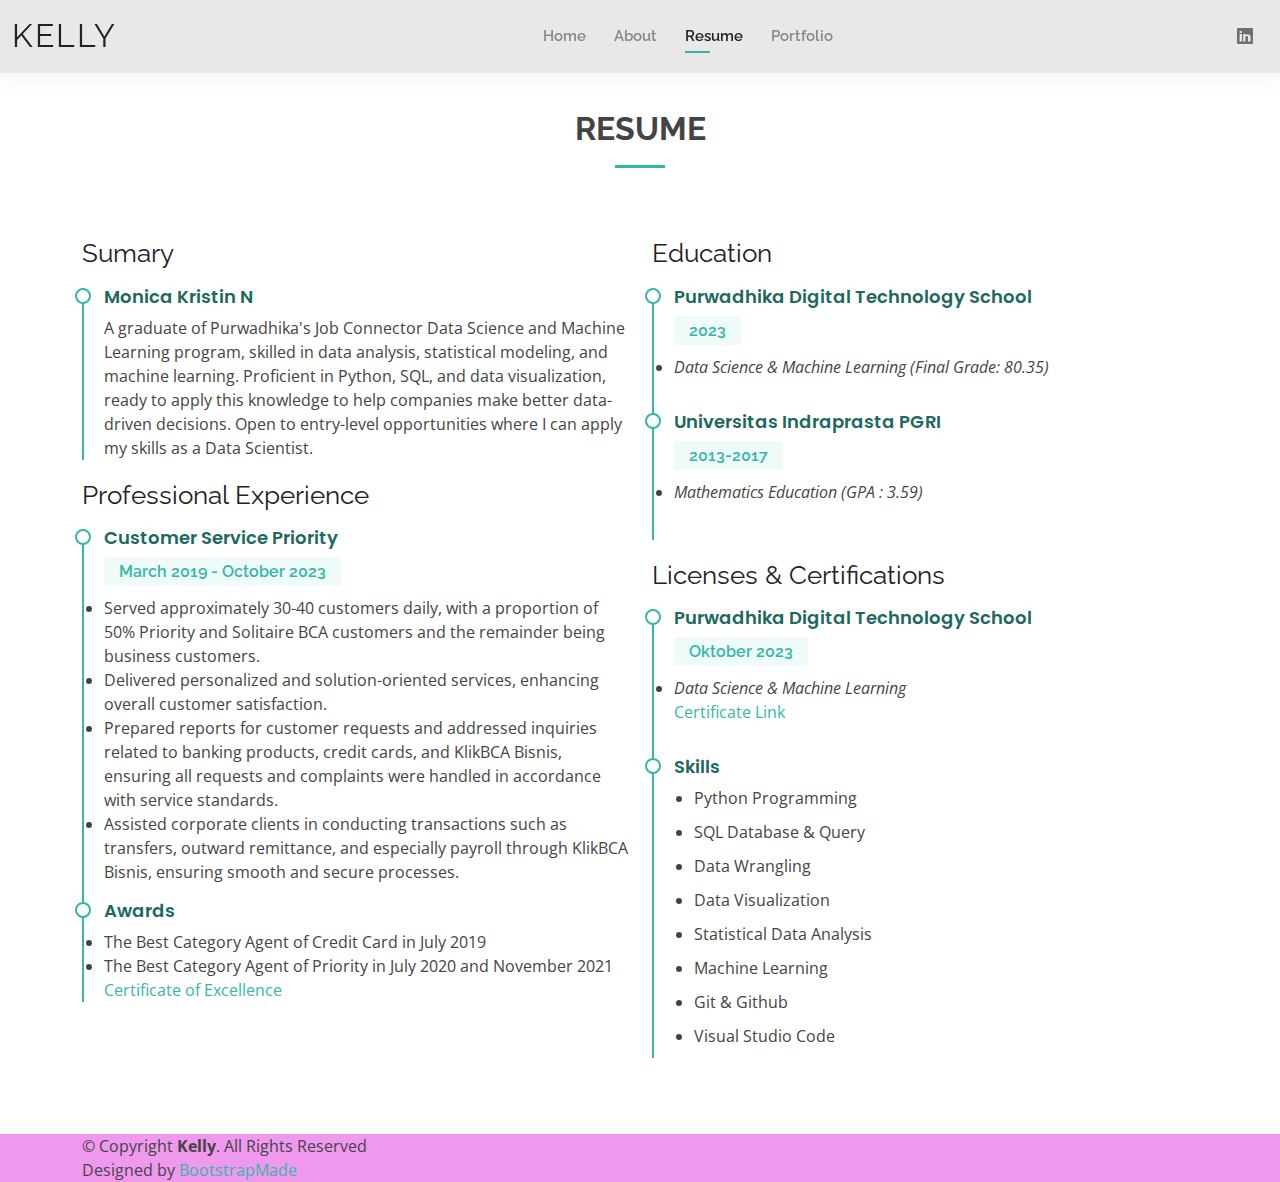
<file: resume.html>
<!DOCTYPE html>
<html lang="en">

<head>
  <meta charset="utf-8">
  <meta content="width=device-width, initial-scale=1.0" name="viewport">

  <title>Resume - Kelly Bootstrap Template</title>
  <meta content="" name="description">
  <meta content="" name="keywords">

  <!-- Favicons -->
  <link href="assets/img/favicon.png" rel="icon">
  <link href="assets/img/apple-touch-icon.png" rel="apple-touch-icon">

  <!-- Google Fonts -->
  <link href="https://fonts.googleapis.com/css?family=Open+Sans:300,300i,400,400i,600,600i,700,700i|Raleway:300,300i,400,400i,500,500i,600,600i,700,700i|Poppins:300,300i,400,400i,500,500i,600,600i,700,700i" rel="stylesheet">

  <!-- Vendor CSS Files -->
  <link href="assets/vendor/aos/aos.css" rel="stylesheet">
  <link href="assets/vendor/bootstrap/css/bootstrap.min.css" rel="stylesheet">
  <link href="assets/vendor/bootstrap-icons/bootstrap-icons.css" rel="stylesheet">
  <link href="assets/vendor/boxicons/css/boxicons.min.css" rel="stylesheet">
  <link href="assets/vendor/glightbox/css/glightbox.min.css" rel="stylesheet">
  <link href="assets/vendor/swiper/swiper-bundle.min.css" rel="stylesheet">

  <!-- Template Main CSS File -->
  <link href="assets/css/style.css" rel="stylesheet">

  <!-- =======================================================
  * Template Name: Kelly
  * Template URL: https://bootstrapmade.com/kelly-free-bootstrap-cv-resume-html-template/
  * Updated: Mar 17 2024 with Bootstrap v5.3.3
  * Author: BootstrapMade.com
  * License: https://bootstrapmade.com/license/
  ======================================================== -->
</head>

<body>

  <!-- ======= Header ======= -->
  <header id="header" class="fixed-top">
    <div class="container-fluid d-flex justify-content-between align-items-center">

      <h1 class="logo me-auto me-lg-0"><a href="index.html">Kelly</a></h1>
      <!-- Uncomment below if you prefer to use an image logo -->
      <!-- <a href="index.html" class="logo"><img src="assets/img/logo.png" alt="" class="img-fluid"></a>-->

      <nav id="navbar" class="navbar order-last order-lg-0">
        <ul>
          <li><a href="index.html">Home</a></li>
          <li><a href="about.html">About</a></li>
          <li><a class="active" href="resume.html">Resume</a></li>
          <li><a href="portfolio.html">Portfolio</a></li>
        </ul>
        <i class="bi bi-list mobile-nav-toggle"></i>
      </nav><!-- .navbar -->

      <div class="header-social-links">
        <a href="https://www.linkedin.com/in/monicakristinn/" class="linkedin" target="_blank"><i class="bi bi-linkedin"></i></a>
      </div>
    </div>
  </header><!-- End Header -->

  <main id="main">

    <!-- ======= Resume Section ======= -->
    <section id="resume" class="resume">
      <div class="container" data-aos="fade-up">

        <div class="section-title">
          <h2>Resume</h2>
        </div>

        <div class="row">
          <div class="col-lg-6">
            <h3 class="resume-title">Sumary</h3>
            <div class="resume-item pb-0">
              <h4>Monica Kristin N</h4>
              <p>A graduate of Purwadhika's Job Connector Data Science and Machine Learning program, skilled in data analysis, statistical modeling, and machine learning. Proficient in Python, SQL, and data visualization, ready to apply this knowledge to help companies make better data-driven decisions. Open to entry-level opportunities where I can apply my skills as a Data Scientist.</p>
              <p>
              <ul>
              </ul>
              </p>
            </div>

            <h3 class="resume-title">Professional Experience</h3>
            <div class="resume-item">
              <h4>Customer Service Priority</h4>
              <h5>March 2019 - October 2023</h5>
              <li>Served approximately 30-40 customers daily, with a proportion of 50% Priority and Solitaire BCA customers and the remainder being business customers.
              <li>Delivered personalized and solution-oriented services, enhancing overall customer satisfaction.
              <li>Prepared reports for customer requests and addressed inquiries related to banking products, credit cards, and KlikBCA Bisnis, ensuring all requests and complaints were handled in accordance with service standards.</li>
              <li>Assisted corporate clients in conducting transactions such as transfers, outward remittance, and especially payroll through KlikBCA Bisnis, ensuring smooth and secure processes.</li>


              </div>
            <div class="resume-item">
              <h4>Awards</h4>
              <li>The Best Category Agent of Credit Card in July 2019 </li>
              <li>The Best Category Agent of Priority in July 2020 and November 2021</li>
              <a href="https://drive.google.com/file/d/1nugalYGpWnEyqIGj5MOiZ5DEZBj0aF0s/view" target="_blank">Certificate of Excellence</a>
            </div>
          </div>

          <!-- Existing Education Section -->
<div class="col-lg-6">
  <h3 class="resume-title">Education</h3>
  <div class="resume-item">
      <h4>Purwadhika Digital Technology School</h4>
      <h5>2023</h5>
      <li><em>Data Science & Machine Learning (Final Grade: 80.35) </em></li>
      <p>
      <ul>
      </ul>
      </p>
  </div>
  <div class="resume-item">
      <h4>Universitas Indraprasta PGRI</h4>
      <h5>2013-2017</h5>
      <li><em>Mathematics Education (GPA : 3.59)</em></li>
      <p>
      <ul>
      </ul>
      </p>
  </div>
  <h3 class="resume-title">Licenses & Certifications</h3>
  <div class="resume-item">
      <h4>Purwadhika Digital Technology School</h4>
      <h5>Oktober 2023</h5>
      <li><em>Data Science & Machine Learning</em></li>
      <a href="https://drive.google.com/file/d/1NrexFeQ3oVw1Tt5FK_8YCLXOv-RS3jDf/view" target="_blank">Certificate Link</a>
      </p>
  </div>
  <div class="resume-item">
    <h4>Skills</h4>
    <ul>
        <li>Python Programming</li>
        <li>SQL Database & Query</li>
        <li>Data Wrangling</li>
        <li>Data Visualization</li>
        <li>Statistical Data Analysis</li>
        <li>Machine Learning</li>
        <li>Git & Github</li>
        <li>Visual Studio Code</li>
    </ul>
</div>
</div>  


        
      </div>
    </section><!-- End Resume Section -->

  </main><!-- End #main -->

  <!-- ======= Footer ======= -->
  <footer id="footer">
    <div class="container">
      <div class="copyright">
        &copy; Copyright <strong><span>Kelly</span></strong>. All Rights Reserved
      </div>
      <div class="credits">
        <!-- All the links in the footer should remain intact. -->
        <!-- You can delete the links only if you purchased the pro version. -->
        <!-- Licensing information: https://bootstrapmade.com/license/ -->
        <!-- Purchase the pro version with working PHP/AJAX contact form: https://bootstrapmade.com/kelly-free-bootstrap-cv-resume-html-template/ -->
        Designed by <a href="https://bootstrapmade.com/">BootstrapMade</a>
      </div>
    </div>
  </footer><!-- End  Footer -->

  <div id="preloader"></div>
  <a href="#" class="back-to-top d-flex align-items-center justify-content-center"><i class="bi bi-arrow-up-short"></i></a>

  <!-- Vendor JS Files -->
  <script src="assets/vendor/purecounter/purecounter_vanilla.js"></script>
  <script src="assets/vendor/aos/aos.js"></script>
  <script src="assets/vendor/bootstrap/js/bootstrap.bundle.min.js"></script>
  <script src="assets/vendor/glightbox/js/glightbox.min.js"></script>
  <script src="assets/vendor/isotope-layout/isotope.pkgd.min.js"></script>
  <script src="assets/vendor/swiper/swiper-bundle.min.js"></script>
  <script src="assets/vendor/waypoints/noframework.waypoints.js"></script>
  <script src="assets/vendor/php-email-form/validate.js"></script>

  <!-- Template Main JS File -->
  <script src="assets/js/main.js"></script>

</body>

</html>
</file>
<file: assets/css/style.css>
/**
* Template Name: Kelly
* Template URL: https://bootstrapmade.com/kelly-free-bootstrap-cv-resume-html-template/
* Updated: Mar 17 2024 with Bootstrap v5.3.3
* Author: BootstrapMade.com
* License: https://bootstrapmade.com/license/
*/

/*--------------------------------------------------------------
# General
--------------------------------------------------------------*/
body {
  font-family: "Open Sans", sans-serif;
  color: #444444;
}

a {
  color: #34b7a7;
  text-decoration: none;
}

a:hover {
  color: #51cdbe;
  text-decoration: none;
}

h1,
h2,
h3,
h4,
h5,
h6 {
  font-family: "Raleway", sans-serif;
}

#main {
  margin-top: 50px;
}

@media (max-width: 992px) {
  #main {
    margin-top: 30px;
  }
}

/*--------------------------------------------------------------
# Preloader
--------------------------------------------------------------*/
#preloader {
  position: fixed;
  top: 0;
  left: 0;
  right: 0;
  bottom: 0;
  z-index: 9999;
  overflow: hidden;
  background: #fff;
}

#preloader:before {
  content: "";
  position: fixed;
  top: calc(50% - 30px);
  left: calc(50% - 30px);
  border: 6px solid #34b7a7;
  border-top-color: #dcf5f2;
  border-radius: 50%;
  width: 60px;
  height: 60px;
  animation: animate-preloader 1s linear infinite;
}

@keyframes animate-preloader {
  0% {
    transform: rotate(0deg);
  }

  100% {
    transform: rotate(360deg);
  }
}

/*--------------------------------------------------------------
# Back to top button
--------------------------------------------------------------*/
.back-to-top {
  position: fixed;
  visibility: hidden;
  opacity: 0;
  right: 15px;
  bottom: 15px;
  z-index: 996;
  background: #34b7a7;
  width: 40px;
  height: 40px;
  border-radius: 50px;
  transition: all 0.4s;
}

.back-to-top i {
  font-size: 24px;
  color: #fff;
  line-height: 0;
}

.back-to-top:hover {
  background: #49cbbb;
  color: #fff;
}

.back-to-top.active {
  visibility: visible;
  opacity: 1;
}

/*--------------------------------------------------------------
# Header
--------------------------------------------------------------*/
#header {
  background: #e9e8e6;
  box-shadow: 0px 0px 25px 0 rgba(0, 0, 0, 0.08);
  z-index: 997;
  padding: 15px 0;
}

#header .logo {
  font-size: 32px;
  margin: 0;
  padding: 0;
  line-height: 1;
  font-weight: 400;
  letter-spacing: 2px;
  text-transform: uppercase;
}

#header .logo a {
  color: #222222;
}

#header .logo img {
  max-height: 40px;
}

@media (max-width: 992px) {
  #header .logo {
    font-size: 28px;
  }
}

/*--------------------------------------------------------------
# Header Social Links
--------------------------------------------------------------*/
.header-social-links {
  padding-right: 15px;
}

.header-social-links a {
  color: #6f6f6f;
  padding-left: 6px;
  display: inline-block;
  line-height: 0px;
  transition: 0.3s;
  font-size: 16px;
}

.header-social-links a:hover {
  color: #34b7a7;
}

/*--------------------------------------------------------------
# Navigation Menu
--------------------------------------------------------------*/
/**
* Desktop Navigation 
*/
.navbar {
  padding: 0;
}

.navbar ul {
  margin: 0;
  padding: 0;
  display: flex;
  list-style: none;
  align-items: center;
}

.navbar li {
  position: relative;
  padding: 10px 0 10px 28px;
}

.navbar a,
.navbar a:focus {
  display: flex;
  align-items: center;
  justify-content: space-between;
  font-family: "Raleway", sans-serif;
  font-size: 15px;
  font-weight: 600;
  color: #888888;
  white-space: nowrap;
  transition: 0.3s;
  position: relative;
}

.navbar a i,
.navbar a:focus i {
  font-size: 12px;
  line-height: 0;
  margin-left: 5px;
}

.navbar>ul>li>a:before {
  content: "";
  position: absolute;
  width: 0;
  height: 2px;
  bottom: -5px;
  left: 0;
  background-color: #34b7a7;
  visibility: hidden;
  width: 0px;
  transition: all 0.3s ease-in-out 0s;
}

.navbar a:hover:before,
.navbar li:hover>a:before,
.navbar .active:before {
  visibility: visible;
  width: 25px;
}

.navbar a:hover,
.navbar .active,
.navbar .active:focus,
.navbar li:hover>a {
  color: #222222;
}

.navbar .dropdown ul {
  display: block;
  position: absolute;
  left: 14px;
  top: calc(100% + 30px);
  margin: 0;
  padding: 10px 0;
  z-index: 99;
  opacity: 0;
  visibility: hidden;
  background: #fff;
  box-shadow: 0px 0px 30px rgba(127, 137, 161, 0.25);
  transition: 0.3s;
  border-radius: 4px;
}

.navbar .dropdown ul li {
  min-width: 200px;
  padding: 0;
}

.navbar .dropdown ul a {
  padding: 10px 20px;
  font-size: 15px;
  text-transform: none;
  font-weight: 600;
}

.navbar .dropdown ul a i {
  font-size: 12px;
}

.navbar .dropdown ul a:hover,
.navbar .dropdown ul .active:hover,
.navbar .dropdown ul li:hover>a {
  color: #34b7a7;
}

.navbar .dropdown:hover>ul {
  opacity: 1;
  top: 100%;
  visibility: visible;
}

.navbar .dropdown .dropdown ul {
  top: 0;
  left: calc(100% - 30px);
  visibility: hidden;
}

.navbar .dropdown .dropdown:hover>ul {
  opacity: 1;
  top: 0;
  left: 100%;
  visibility: visible;
}

@media (max-width: 1366px) {
  .navbar .dropdown .dropdown ul {
    left: -90%;
  }

  .navbar .dropdown .dropdown:hover>ul {
    left: -100%;
  }
}

/**
* Mobile Navigation 
*/
.mobile-nav-toggle {
  color: #222222;
  font-size: 28px;
  cursor: pointer;
  display: none;
  line-height: 0;
  transition: 0.5s;
}

.mobile-nav-toggle.bi-x {
  color: #fff;
}

@media (max-width: 991px) {
  .mobile-nav-toggle {
    display: block;
  }

  .navbar ul {
    display: none;
  }
}

.navbar-mobile {
  position: fixed;
  overflow: hidden;
  top: 0;
  right: 0;
  left: 0;
  bottom: 0;
  background: rgba(9, 9, 9, 0.9);
  transition: 0.3s;
  z-index: 999;
}

.navbar-mobile .mobile-nav-toggle {
  position: absolute;
  top: 15px;
  right: 15px;
}

.navbar-mobile ul {
  display: block;
  position: absolute;
  top: 55px;
  right: 15px;
  bottom: 15px;
  left: 15px;
  padding: 10px 0;
  border-radius: 10px;
  background-color: #fff;
  overflow-y: auto;
  transition: 0.3s;
}

.navbar-mobile a,
.navbar-mobile a:focus {
  font-size: 15px;
  padding-right: 15px;
  color: #222222;
}

.navbar-mobile a:hover,
.navbar-mobile .active,
.navbar-mobile li:hover>a {
  color: #34b7a7;
}

.navbar-mobile .getstarted,
.navbar-mobile .getstarted:focus {
  margin: 15px;
}

.navbar-mobile .dropdown ul {
  position: static;
  display: none;
  margin: 10px 20px;
  padding: 10px 0;
  z-index: 99;
  opacity: 1;
  visibility: visible;
  background: #fff;
  box-shadow: 0px 0px 30px rgba(127, 137, 161, 0.25);
}

.navbar-mobile .dropdown ul li {
  min-width: 200px;
}

.navbar-mobile .dropdown ul a {
  padding: 10px 20px;
}

.navbar-mobile .dropdown ul a i {
  font-size: 12px;
}

.navbar-mobile .dropdown ul a:hover,
.navbar-mobile .dropdown ul .active:hover,
.navbar-mobile .dropdown ul li:hover>a {
  color: #34b7a7;
}

.navbar-mobile .dropdown>.dropdown-active {
  display: block;
}

/*--------------------------------------------------------------
# Hero Section
--------------------------------------------------------------*/
#hero {
  width: 100%;
  height: 100vh;
  background: url("../img/hero-bg.jpg") top right;
  background-size: cover;
}

#hero .container {
  padding-top: 70px;
  position: relative;
}

@media (max-width: 992px) {
  #hero .container {
    padding-top: 58px;
  }
}

#hero h1 {
  margin: 0;
  font-size: 48px;
  font-weight: 700;
  line-height: 56px;
  color: #222222;
}

#hero h2 {
  color: #6f6f6f;
  margin: 10px 0 0 0;
  font-size: 22px;
}

#hero .btn-about {
  font-family: "Raleway", sans-serif;
  text-transform: uppercase;
  font-weight: 600;
  font-size: 12px;
  letter-spacing: 1px;
  display: inline-block;
  padding: 12px 40px;
  border-radius: 50px;
  transition: 0.5s;
  margin-top: 30px;
  color: #fff;
  background: #34b7a7;
}

#hero .btn-about:hover {
  background: #3dc8b7;
}

@media (min-width: 1024px) {
  #hero {
    background-attachment: fixed;
  }
}

@media (max-width: 992px) {
  #hero:before {
    content: "";
    background: rgba(255, 255, 255, 0.8);
    position: absolute;
    bottom: 0;
    top: 0;
    left: 0;
    right: 0;
  }

  #hero h1 {
    font-size: 28px;
    line-height: 36px;
  }

  #hero h2 {
    font-size: 18px;
    line-height: 24px;
  }
}

/*--------------------------------------------------------------
# Sections General
--------------------------------------------------------------*/
section {
  padding: 60px 0;
}

.section-bg {
  background-color: #e7f8f6;
}

.section-title {
  text-align: center;
  padding-bottom: 30px;
}

.section-title h2 {
  font-size: 32px;
  font-weight: bold;
  text-transform: uppercase;
  margin-bottom: 20px;
  padding-bottom: 20px;
  position: relative;
}

.section-title h2::after {
  content: "";
  position: absolute;
  display: block;
  width: 50px;
  height: 3px;
  background: #34b7a7;
  bottom: 0;
  left: calc(50% - 25px);
}

.section-title p {
  margin-bottom: 0;
}

/*--------------------------------------------------------------
# Cta
--------------------------------------------------------------*/
.cta {
  background: linear-gradient(rgba(0, 0, 0, 0.6), rgba(0, 0, 0, 0.6)), url("../img/bg-1.jpg") fixed center center;
  background-size: cover;
  padding: 80px 0;
}

.cta h3 {
  color: #fff;
  font-size: 28px;
  font-weight: 700;
}

.cta p {
  color: #fff;
}

.cta .cta-btn {
  font-family: "Raleway", sans-serif;
  text-transform: uppercase;
  font-weight: 500;
  font-size: 16px;
  letter-spacing: 1px;
  display: inline-block;
  padding: 8px 20px;
  border-radius: 2px;
  transition: 0.5s;
  margin: 10px;
  border: 2px solid #fff;
  color: #fff;
}

.cta .cta-btn:hover {
  background: #34b7a7;
  border: 2px solid #34b7a7;
}

@media (max-width: 1024px) {
  .cta {
    background-attachment: scroll;
  }
}

@media (min-width: 769px) {
  .cta .cta-btn-container {
    display: flex;
    align-items: center;
    justify-content: flex-end;
  }
}

/*--------------------------------------------------------------
# About
--------------------------------------------------------------*/
.about .content h3 {
  font-weight: 700;
  font-size: 26px;
  color: #555555;
}

.about .content ul {
  list-style: none;
  padding: 0;
}

.about .content ul li {
  padding-bottom: 10px;
}

.about .content ul i {
  font-size: 20px;
  padding-right: 2px;
  color: #34b7a7;
}

.about .content p:last-child {
  margin-bottom: 0;
}

/*--------------------------------------------------------------
# Skills
--------------------------------------------------------------*/
.skills .progress {
  height: 60px;
  display: block;
  background: none;
  border-radius: 0;
}

.skills .progress .skill {
  padding: 10px 0;
  margin: 0 0 6px 0;
  text-transform: uppercase;
  display: block;
  font-weight: 600;
  font-family: "Poppins", sans-serif;
  color: #222222;
}

.skills .progress .skill .val {
  float: right;
  font-style: normal;
}

.skills .progress-bar-wrap {
  background: #f3f3f3;
}

.skills .progress-bar {
  width: 1px;
  height: 10px;
  transition: 0.9s;
  background-color: #34b7a7;
}

/*--------------------------------------------------------------
# Facts
--------------------------------------------------------------*/
.facts .counters span {
  font-size: 48px;
  display: block;
  color: #34b7a7;
}

.facts .counters p {
  padding: 0;
  margin: 0 0 20px 0;
  font-family: "Raleway", sans-serif;
  font-size: 14px;
}

/*--------------------------------------------------------------
# Testimonials
--------------------------------------------------------------*/
.testimonials .section-header {
  margin-bottom: 40px;
}

.testimonials .testimonials-carousel,
.testimonials .testimonials-slider {
  overflow: hidden;
}

.testimonials .testimonial-item {
  text-align: center;
}

.testimonials .testimonial-item .testimonial-img {
  width: 120px;
  border-radius: 50%;
  border: 4px solid #fff;
  margin: 0 auto;
}

.testimonials .testimonial-item h3 {
  font-size: 20px;
  font-weight: bold;
  margin: 10px 0 5px 0;
  color: #111;
}

.testimonials .testimonial-item h4 {
  font-size: 14px;
  color: #999;
  margin: 0 0 15px 0;
}

.testimonials .testimonial-item .quote-icon-left,
.testimonials .testimonial-item .quote-icon-right {
  color: #c8efea;
  font-size: 26px;
}

.testimonials .testimonial-item .quote-icon-left {
  display: inline-block;
  left: -5px;
  position: relative;
}

.testimonials .testimonial-item .quote-icon-right {
  display: inline-block;
  right: -5px;
  position: relative;
  top: 10px;
}

.testimonials .testimonial-item p {
  font-style: italic;
  margin: 0 auto 15px auto;
}

@media (min-width: 992px) {
  .testimonials .testimonial-item p {
    width: 80%;
  }
}

.testimonials .swiper-pagination {
  margin-top: 20px;
  position: relative;
}

.testimonials .swiper-pagination .swiper-pagination-bullet {
  width: 12px;
  height: 12px;
  background-color: #fff;
  opacity: 1;
  border: 1px solid #34b7a7;
}

.testimonials .swiper-pagination .swiper-pagination-bullet-active {
  background-color: #34b7a7;
}

/*--------------------------------------------------------------
# Resume
--------------------------------------------------------------*/
.resume .resume-title {
  font-size: 26px;
  font-weight: 400;
  margin-top: 20px;
  margin-bottom: 20px;
  color: #222222;
}

.resume .resume-item {
  padding: 0 0 20px 20px;
  margin-top: -2px;
  border-left: 2px solid #34b7a7;
  position: relative;
}

.resume .resume-item h4 {
  line-height: 18px;
  font-size: 18px;
  font-weight: 600;
  font-family: "Poppins", sans-serif;
  color: #1d685f;
  margin-bottom: 10px;
}

.resume .resume-item h5 {
  font-size: 16px;
  background: #effbf9;
  padding: 5px 15px;
  display: inline-block;
  font-weight: 600;
  margin-bottom: 10px;
  color: #34b7a7;
}

.resume .resume-item ul {
  padding-left: 20px;
}

.resume .resume-item ul li {
  padding-bottom: 10px;
}

.resume .resume-item:last-child {
  padding-bottom: 0;
}

.resume .resume-item::before {
  content: "";
  position: absolute;
  width: 16px;
  height: 16px;
  border-radius: 50px;
  left: -9px;
  top: 0;
  background: #fff;
  border: 2px solid #34b7a7;
}

/*--------------------------------------------------------------
# Services
--------------------------------------------------------------*/
.services .icon-box {
  text-align: center;
  padding: 70px 20px 80px 20px;
  transition: all ease-in-out 0.3s;
  background: #fff;
  box-shadow: 0px 0 35px 0 rgba(0, 0, 0, 0.08);
}

.services .icon-box .icon {
  margin: 0 auto;
  width: 100px;
  height: 100px;
  display: flex;
  align-items: center;
  justify-content: center;
  transition: ease-in-out 0.3s;
  position: relative;
}

.services .icon-box .icon i {
  font-size: 36px;
  transition: 0.5s;
  position: relative;
}

.services .icon-box .icon svg {
  position: absolute;
  top: 0;
  left: 0;
}

.services .icon-box .icon svg path {
  transition: 0.5s;
  fill: #f5f5f5;
}

.services .icon-box h4 {
  font-weight: 600;
  margin: 10px 0 15px 0;
  font-size: 22px;
}

.services .icon-box h4 a {
  color: #222222;
  transition: ease-in-out 0.3s;
}

.services .icon-box p {
  line-height: 24px;
  font-size: 14px;
  margin-bottom: 0;
}

.services .iconbox-blue i {
  color: #47aeff;
}

.services .iconbox-blue:hover .icon i {
  color: #fff;
}

.services .iconbox-blue:hover .icon path {
  fill: #47aeff;
}

.services .iconbox-orange i {
  color: #ffa76e;
}

.services .iconbox-orange:hover .icon i {
  color: #fff;
}

.services .iconbox-orange:hover .icon path {
  fill: #ffa76e;
}

.services .iconbox-pink i {
  color: #e80368;
}

.services .iconbox-pink:hover .icon i {
  color: #fff;
}

.services .iconbox-pink:hover .icon path {
  fill: #e80368;
}

.services .iconbox-yellow i {
  color: #ffbb2c;
}

.services .iconbox-yellow:hover .icon i {
  color: #fff;
}

.services .iconbox-yellow:hover .icon path {
  fill: #ffbb2c;
}

.services .iconbox-red i {
  color: #ff5828;
}

.services .iconbox-red:hover .icon i {
  color: #fff;
}

.services .iconbox-red:hover .icon path {
  fill: #ff5828;
}

.services .iconbox-teal i {
  color: #11dbcf;
}

.services .iconbox-teal:hover .icon i {
  color: #fff;
}

.services .iconbox-teal:hover .icon path {
  fill: #11dbcf;
}

/*--------------------------------------------------------------
# Portfolio
--------------------------------------------------------------*/
Baik, mari kita coba langkah-langkah ini lagi dengan lebih spesifik. Saya akan memandu Anda untuk menempatkan aturan CSS yang baru dengan cara yang benar di dalam file CSS Anda. Ikuti langkah-langkah berikut:

1. **Tambahkan aturan CSS untuk `.portfolio-wrap` dengan `display: flex` dan `align-items: center`.**
2. **Tambahkan aturan CSS untuk `.portfolio-info` dengan `margin-left: 20px`.**
3. **Ubah aturan CSS untuk `.portfolio-info h4` agar sesuai dengan yang baru.**
4. **Tambahkan aturan CSS untuk `.portfolio-text`.**

Berikut adalah modifikasi lengkap dari kode CSS Anda:

```css
/*--------------------------------------------------------------
# Portfolio
--------------------------------------------------------------*/
.portfolio .portfolio-item {
  margin-bottom: 30px;
}

.portfolio #portfolio-flters {
  padding: 0;
  margin: 0 auto 20px auto;
  list-style: none;
  text-align: center;
}

.portfolio #portfolio-flters li {
  cursor: pointer;
  display: inline-block;
  padding: 8px 16px 10px 16px;
  font-size: 13px;
  font-weight: 500;
  line-height: 1;
  text-transform: uppercase;
  color: #444444;
  margin-bottom: 5px;
  transition: all 0.3s ease-in-out;
  border-radius: 50px;
}

.portfolio #portfolio-flters li:hover,
.portfolio #portfolio-flters li.filter-active {
  color: #fff;
  background: #34b7a7;
}

.portfolio #portfolio-flters li:last-child {
  margin-right: 0;
}

.portfolio .portfolio-wrap {
  transition: 0.3s;
  position: relative;
  overflow: hidden;
  z-index: 1;
  background: rgba(34, 34, 34, 0.6);
  display: flex; /* Ditambahkan */
  align-items: center; /* Ditambahkan */
}

.portfolio .portfolio-wrap::before {
  content: "";
  background: rgba(34, 34, 34, 0.6);
  position: absolute;
  left: 0;
  right: 0;
  top: 0;
  bottom: 0;
  transition: all ease-in-out 0.3s;
  z-index: 2;
  opacity: 0;
}

.portfolio .portfolio-wrap img {
  transition: all ease-in-out 0.3s;
}

.portfolio .portfolio-wrap .portfolio-info {
  opacity: 0;
  position: absolute;
  top: 0;
  left: 0;
  right: 0;
  bottom: 0;
  z-index: 3;
  transition: all ease-in-out 0.3s;
  display: flex;
  flex-direction: column;
  justify-content: flex-end;
  align-items: flex-start;
  padding: 20px;
  margin-left: 20px; /* Ditambahkan */
}

.portfolio .portfolio-wrap .portfolio-info h4 {
  font-size: 18px; /* Diubah */
  font-weight: 700; /* Diubah */
  color: #fff;
}

.portfolio .portfolio-wrap .portfolio-info p {
  color: rgba(255, 255, 255, 0.7);
  font-size: 14px;
  text-transform: uppercase;
  padding: 0;
  margin: 0;
  font-style: italic;
}

.portfolio .portfolio-wrap .portfolio-text {
  font-size: 9px; /* Ditambahkan */
}

.portfolio .portfolio-wrap .portfolio-links {
  text-align: center;
  z-index: 4;
}

.portfolio .portfolio-wrap .portfolio-links a {
  color: #fff;
  margin: 0 5px 0 0;
  font-size: 20px;
  display: inline-block;
  transition: 0.3s;
}

.portfolio .portfolio-wrap .portfolio-links a:hover {
  color: #78d9cd;
}

.portfolio .portfolio-wrap:hover::before {
  opacity: 1;
}

.portfolio .portfolio-wrap:hover img {
  transform: scale(1.2);
}

.portfolio .portfolio-wrap:hover .portfolio-info {
  opacity: 1;
}

/*--------------------------------------------------------------
# Portfolio Details
--------------------------------------------------------------*/
.portfolio-details {
  padding-top: 0;
}

.portfolio-details .portfolio-details-slider img {
  width: 100%;
}

.portfolio-details .portfolio-details-slider .swiper-pagination {
  margin-top: 20px;
  position: relative;
}

.portfolio-details .portfolio-details-slider .swiper-pagination .swiper-pagination-bullet {
  width: 12px;
  height: 12px;
  background-color: #fff;
  opacity: 1;
  border: 1px solid #34b7a7;
}

.portfolio-details .portfolio-details-slider .swiper-pagination .swiper-pagination-bullet-active {
  background-color: #34b7a7;
}

.portfolio-details .portfolio-info {
  padding: 30px;
  box-shadow: 0px 0 30px rgba(34, 34, 34, 0.08);
}

.portfolio-details .portfolio-info h3 {
  font-size: 22px;
  font-weight: 700;
  margin-bottom: 20px;
  padding-bottom: 20px;
  border-bottom: 1px solid #eee;
}

.portfolio-details .portfolio-info ul {
  list-style: none;
  padding: 0;
  font-size: 15px;
}

.portfolio-details .portfolio-info ul li+li {
  margin-top: 10px;
}

.portfolio-details .portfolio-description {
  padding-top: 30px;
}

.portfolio-details .portfolio-description h2 {
  font-size: 26px;
  font-weight: 700;
  margin-bottom: 20px;
}

.portfolio-details .portfolio-description p {
  padding: 0;
}

/*--------------------------------------------------------------
# Contact
--------------------------------------------------------------*/
.contact .info {
  width: 100%;
  background: #fff;
}

.contact .info i {
  font-size: 20px;
  color: #34b7a7;
  float: left;
  width: 44px;
  height: 44px;
  background: #effbf9;
  display: flex;
  justify-content: center;
  align-items: center;
  border-radius: 50px;
  transition: all 0.3s ease-in-out;
}

.contact .info h4 {
  padding: 0 0 0 60px;
  font-size: 22px;
  font-weight: 600;
  margin-bottom: 5px;
  color: #222222;
}

.contact .info p {
  padding: 0 0 0 60px;
  margin-bottom: 0;
  font-size: 14px;
  color: #555555;
}

.contact .info .email,
.contact .info .phone {
  margin-top: 40px;
}

.contact .info .email:hover i,
.contact .info .address:hover i,
.contact .info .phone:hover i {
  background: #34b7a7;
  color: #fff;
}

.contact .php-email-form {
  width: 100%;
  background: #fff;
}

.contact .php-email-form .form-group {
  padding-bottom: 8px;
}

.contact .php-email-form .error-message {
  display: none;
  color: #fff;
  background: #ed3c0d;
  text-align: center;
  padding: 15px;
  font-weight: 600;
}

.contact .php-email-form .sent-message {
  display: none;
  color: #fff;
  background: #18d26e;
  text-align: center;
  padding: 15px;
  font-weight: 600;
}

.contact .php-email-form .loading {
  display: none;
  background: #fff;
  text-align: center;
  padding: 15px;
}

.contact .php-email-form .loading:before {
  content: "";
  display: inline-block;
  border-radius: 50%;
  width: 24px;
  height: 24px;
  margin: 0 10px -6px 0;
  border: 3px solid #18d26e;
  border-top-color: #eee;
  animation: animate-loading 1s linear infinite;
}

.contact .php-email-form input,
.contact .php-email-form textarea {
  border-radius: 4px;
  box-shadow: none;
  font-size: 14px;
}

.contact .php-email-form input:focus,
.contact .php-email-form textarea:focus {
  border-color: #34b7a7;
}

.contact .php-email-form input {
  height: 44px;
}

.contact .php-email-form textarea {
  padding: 10px 12px;
}

.contact .php-email-form button[type=submit] {
  background: #34b7a7;
  border: 0;
  padding: 10px 30px 12px 30px;
  color: #fff;
  transition: 0.4s;
  border-radius: 50px;
}

.contact .php-email-form button[type=submit]:hover {
  background: #3dc8b7;
}

@keyframes animate-loading {
  0% {
    transform: rotate(0deg);
  }

  100% {
    transform: rotate(360deg);
  }
}

/*--------------------------------------------------------------
# Footer
--------------------------------------------------------------*/
#footer {
  background:#e9e
</file>
